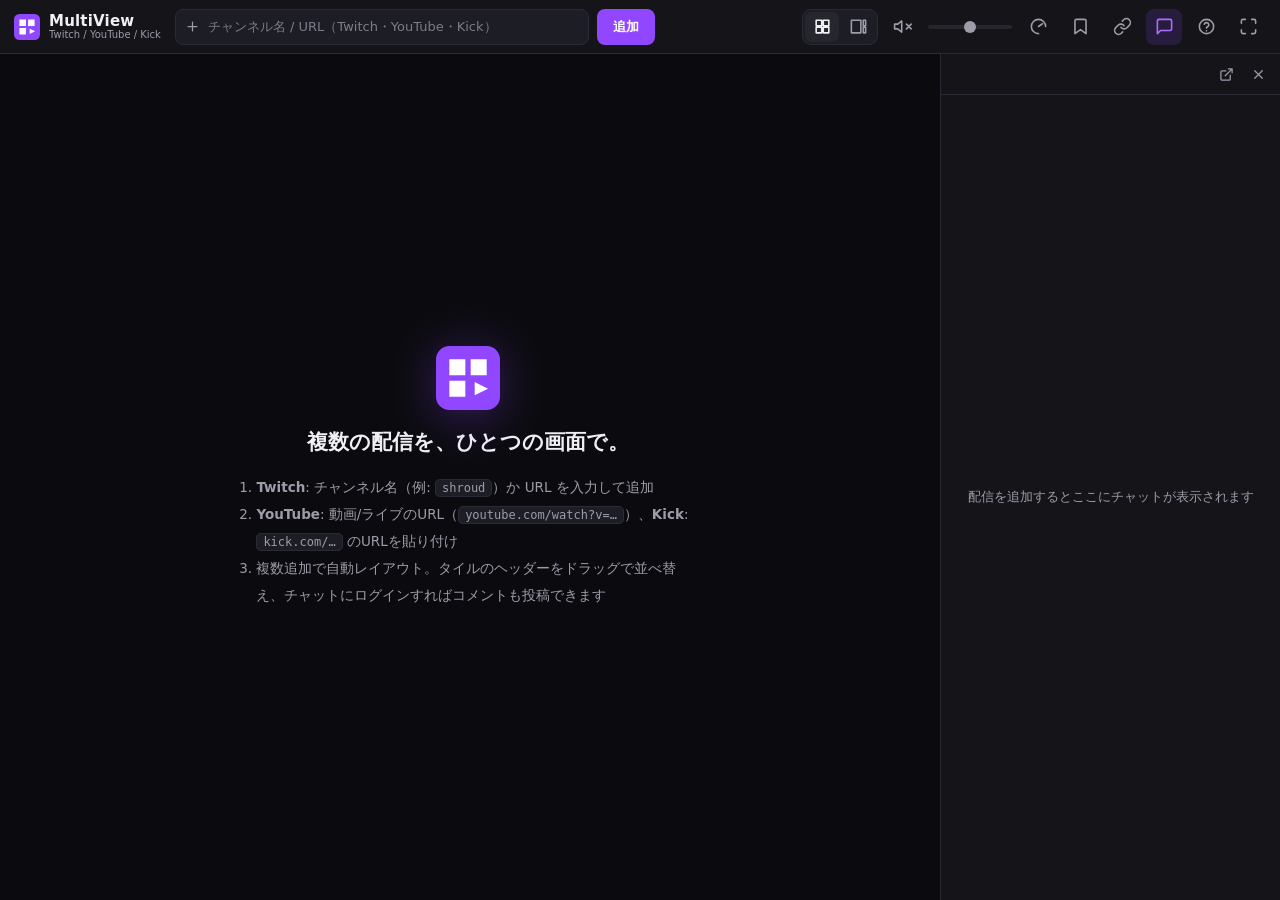
<file: index.html>
<!DOCTYPE html>
<html lang="ja">
<head>
  <meta charset="utf-8">
  <!-- viewport-fit は既定(contain)のまま。cover にするとノッチ下に映像が潜り込み、
       絶対配置のタイル座標とセーフエリアがずれるため。 -->
  <meta name="viewport" content="width=device-width, initial-scale=1">
  <meta name="theme-color" content="#0b0b0f">
  <meta name="description" content="Twitch・YouTube・Kickの配信を同時に視聴できるマルチストリームビューア。チャットにログインしてコメントも可能。">
  <title>MultiView — 複数配信を同時視聴 (Twitch / YouTube / Kick)</title>
  <link rel="icon" href="data:image/svg+xml,%3Csvg xmlns='http://www.w3.org/2000/svg' viewBox='0 0 24 24'%3E%3Crect width='24' height='24' rx='5' fill='%239146ff'/%3E%3Cpath d='M5 5h6v6H5zM13 5h6v6h-6zM5 13h6v6H5z' fill='white'/%3E%3Cpath d='M14.5 13.5l5 2.5-5 2.5z' fill='white'/%3E%3C/svg%3E">

  <!-- ホーム画面に追加して「アプリ」として使うための設定 -->
  <link rel="manifest" href="./manifest.webmanifest">
  <link rel="apple-touch-icon" href="./apple-touch-icon.png">
  <meta name="mobile-web-app-capable" content="yes">
  <meta name="apple-mobile-web-app-capable" content="yes">
  <meta name="apple-mobile-web-app-status-bar-style" content="black-translucent">
  <meta name="apple-mobile-web-app-title" content="MultiView">

  <link rel="stylesheet" href="./styles.css">
  <script src="https://player.twitch.tv/js/embed/v1.js"></script>
</head>
<body class="chat-open">

  <header id="toolbar">
    <div class="tb-left">
      <div class="logo" title="MultiView for Twitch">
        <svg viewBox="0 0 24 24" width="26" height="26" aria-hidden="true">
          <rect width="24" height="24" rx="5" fill="#9146ff"/>
          <path d="M5 5h6v6H5zM13 5h6v6h-6zM5 13h6v6H5z" fill="#fff"/>
          <path d="M14.5 13.5l5 2.5-5 2.5z" fill="#fff"/>
        </svg>
        <div class="logo-text">
          <span class="logo-name">MultiView</span>
          <span class="logo-sub">Twitch / YouTube / Kick</span>
        </div>
      </div>
    </div>

    <form id="add-form" autocomplete="off">
      <div class="add-wrap">
        <svg class="add-icon" viewBox="0 0 24 24" aria-hidden="true"><path d="M12 5v14M5 12h14" fill="none" stroke="currentColor" stroke-width="2" stroke-linecap="round"/></svg>
        <input id="add-input" type="text" placeholder="チャンネル名 / URL（Twitch・YouTube・Kick）"
               spellcheck="false" autocapitalize="off" aria-label="追加するチャンネル名">
        <div id="suggest" class="hidden" role="listbox"></div>
      </div>
      <button id="add-btn" type="submit" class="btn-primary">追加</button>
    </form>

    <div class="tb-right">
      <div class="seg" role="group" aria-label="レイアウト">
        <button id="layout-grid-btn" class="icon-btn seg-btn" title="グリッド表示 (G)" aria-pressed="true">
          <svg viewBox="0 0 24 24"><path d="M4 4h7v7H4zM13 4h7v7h-7zM4 13h7v7H4zM13 13h7v7h-7z" fill="none" stroke="currentColor" stroke-width="2" stroke-linejoin="round"/></svg>
        </button>
        <button id="layout-focus-btn" class="icon-btn seg-btn" title="フォーカス表示 (G)" aria-pressed="false">
          <svg viewBox="0 0 24 24"><path d="M3 4h12v16H3zM18 4h3v7h-3zM18 13h3v7h-3z" fill="none" stroke="currentColor" stroke-width="2" stroke-linejoin="round"/></svg>
        </button>
      </div>

      <button id="mute-btn" class="icon-btn" title="全体ミュート (M)">
        <svg viewBox="0 0 24 24"><path d="M11 5 6 9H2v6h4l5 4zM23 9l-6 6M17 9l6 6" fill="none" stroke="currentColor" stroke-width="2" stroke-linecap="round" stroke-linejoin="round"/></svg>
      </button>

      <input id="vol" type="range" min="0" max="100" step="1" value="50"
             title="音量（音声ONの配信に適用されます）" aria-label="音量">

      <button id="quality-btn" class="icon-btn" title="画質・軽量化 (Q)" aria-haspopup="true">
        <svg viewBox="0 0 24 24"><path d="M12 21a9 9 0 1 1 9-9" fill="none" stroke="currentColor" stroke-width="2" stroke-linecap="round"/><path d="M12 12l5-3.5" fill="none" stroke="currentColor" stroke-width="2" stroke-linecap="round"/></svg>
      </button>

      <button id="presets-btn" class="icon-btn" title="プリセット" aria-haspopup="true">
        <svg viewBox="0 0 24 24"><path d="M19 21l-7-5-7 5V5a2 2 0 0 1 2-2h10a2 2 0 0 1 2 2z" fill="none" stroke="currentColor" stroke-width="2" stroke-linejoin="round"/></svg>
      </button>

      <button id="share-btn" class="icon-btn" title="この構成のURLをコピー">
        <svg viewBox="0 0 24 24"><path d="M10 13a5 5 0 0 0 7.54.54l3-3a5 5 0 0 0-7.07-7.07l-1.72 1.71M14 11a5 5 0 0 0-7.54-.54l-3 3a5 5 0 0 0 7.07 7.07l1.71-1.71" fill="none" stroke="currentColor" stroke-width="2" stroke-linecap="round"/></svg>
      </button>

      <button id="chat-btn" class="icon-btn" title="チャット表示切替 (C)" aria-pressed="true">
        <svg viewBox="0 0 24 24"><path d="M21 15a2 2 0 0 1-2 2H7l-4 4V5a2 2 0 0 1 2-2h14a2 2 0 0 1 2 2z" fill="none" stroke="currentColor" stroke-width="2" stroke-linejoin="round"/></svg>
      </button>

      <button id="help-btn" class="icon-btn" title="ヘルプ / ショートカット (?)">
        <svg viewBox="0 0 24 24"><circle cx="12" cy="12" r="9" fill="none" stroke="currentColor" stroke-width="2"/><path d="M9.2 9a3 3 0 0 1 5.8 1c0 2-3 2.5-3 4M12 17.5h.01" fill="none" stroke="currentColor" stroke-width="2" stroke-linecap="round"/></svg>
      </button>

      <button id="fs-btn" class="icon-btn" title="全画面 (F)">
        <svg viewBox="0 0 24 24"><path d="M8 3H5a2 2 0 0 0-2 2v3M21 8V5a2 2 0 0 0-2-2h-3M3 16v3a2 2 0 0 0 2 2h3M16 21h3a2 2 0 0 0 2-2v-3" fill="none" stroke="currentColor" stroke-width="2" stroke-linecap="round"/></svg>
      </button>
    </div>

    <div id="quality-pop" class="pop hidden">
      <div class="pop-title">画質</div>
      <p class="pop-note">
        画質を下げると端末の発熱と電池消費を大きく減らせます。同時に見る配信が多いほど効果があります。
      </p>
      <div id="quality-list"></div>
      <p class="pop-note pop-note-sub">
        <b>「自動」以外を選ぶと、各配信の再生が一度作り直されます。</b>
        Twitchでは作り直しのたびに広告が入り得るので、発熱が気にならないうちは「自動」のままにしてください（Twitch・YouTubeが対象）。
      </p>

      <div class="pop-sep"></div>
      <div class="pop-title">広告対策</div>
      <p class="pop-note">
        Twitchは<b>再生が止まって再開するたび</b>に広告を入れます。これは配信元の仕組みなのでこちらでは消せません。
        アプリを離れている間も再生を続けられれば広告は入りませんが、ブラウザは省電力のため無音の動画を止めます。
      </p>
      <button id="keepalive-item" class="q-item" type="button" role="switch" aria-checked="false">
        <svg class="q-check" viewBox="0 0 24 24"><path d="M20 6L9 17l-5-5" fill="none" stroke="currentColor" stroke-width="2.5" stroke-linecap="round" stroke-linejoin="round"/></svg>
        <div class="q-text">
          <div class="q-label">バックグラウンドでも止めない（実験的）</div>
          <div class="q-desc">聞こえない音量で再生を維持します。通信と電池を使い、他アプリの音楽が止まることがあります。効かない端末もあります。5分以上離れると自動解除</div>
        </div>
      </button>
      <p class="pop-note pop-note-sub" id="keepalive-na" hidden>
        この端末では利用できません（iOSは音量を変更できず、アプリを離れると再生が必ず停止するため）。
      </p>
      <button id="login-help-btn" class="q-item" type="button">
        <svg class="q-check q-arrow" viewBox="0 0 24 24"><path d="M9 6l6 6-6 6" fill="none" stroke="currentColor" stroke-width="2.5" stroke-linecap="round" stroke-linejoin="round"/></svg>
        <div class="q-text">
          <div class="q-label">Turbo・サブスクで広告を消すには</div>
          <div class="q-desc">埋め込みにログインを認識させる設定（サードパーティCookie）</div>
        </div>
      </button>
    </div>

    <div id="presets-pop" class="pop hidden">
      <div class="pop-title">プリセット</div>
      <div class="preset-save-row">
        <input id="preset-name" type="text" placeholder="現在の構成に名前を付ける" spellcheck="false">
        <button id="preset-save" class="btn-primary btn-sm">保存</button>
      </div>
      <div id="preset-list"></div>
    </div>
  </header>

  <button id="tb-toggle" title="メニューを開閉" aria-label="メニューを開閉">
    <svg viewBox="0 0 24 24"><path d="M6 9l6 6 6-6" fill="none" stroke="currentColor" stroke-width="2" stroke-linecap="round" stroke-linejoin="round"/></svg>
  </button>

  <div id="rotate-hint" class="hidden" role="button" title="タップで全画面（横画面）">
    <svg viewBox="0 0 24 24" fill="none" stroke="currentColor" stroke-width="2" stroke-linecap="round" stroke-linejoin="round">
      <rect x="3" y="12" width="18" height="9" rx="2"/>
      <path d="M16 2l3 3-3 3M19 5h-8a4 4 0 0 0-4 4"/>
    </svg>
    <span>横画面表示がおすすめです</span>
    <button id="rotate-hint-close" aria-label="閉じる">
      <svg viewBox="0 0 24 24"><path d="M18 6L6 18M6 6l12 12" fill="none" stroke="currentColor" stroke-width="2" stroke-linecap="round"/></svg>
    </button>
  </div>

  <main id="content">
    <div id="stage">
      <div id="empty-state">
        <svg class="empty-logo" viewBox="0 0 24 24" width="64" height="64" aria-hidden="true">
          <rect width="24" height="24" rx="5" fill="#9146ff"/>
          <path d="M5 5h6v6H5zM13 5h6v6h-6zM5 13h6v6H5z" fill="#fff"/>
          <path d="M14.5 13.5l5 2.5-5 2.5z" fill="#fff"/>
        </svg>
        <h1>複数の配信を、ひとつの画面で。</h1>
        <ol class="empty-steps">
          <li><b>Twitch</b>: チャンネル名（例: <code>shroud</code>）か URL を入力して追加</li>
          <li><b>YouTube</b>: 動画/ライブのURL（<code>youtube.com/watch?v=…</code>）、<b>Kick</b>: <code>kick.com/…</code> のURLを貼り付け</li>
          <li>複数追加で自動レイアウト。タイルのヘッダーをドラッグで並べ替え、チャットにログインすればコメントも投稿できます</li>
        </ol>
        <div id="recent-block" class="hidden">
          <div class="recent-label">最近見たチャンネル</div>
          <div id="recent-chips"></div>
        </div>
      </div>
    </div>

    <div id="resizer" title="ドラッグでチャット幅を変更"></div>

    <aside id="chat-panel">
      <div id="chat-head">
        <div id="chat-tabs" role="tablist"></div>
        <button id="chat-popout" class="icon-btn icon-btn-sm" title="チャットを別窓で開く">
          <svg viewBox="0 0 24 24"><path d="M18 13v6a2 2 0 0 1-2 2H5a2 2 0 0 1-2-2V8a2 2 0 0 1 2-2h6M15 3h6v6M10 14L21 3" fill="none" stroke="currentColor" stroke-width="2" stroke-linecap="round" stroke-linejoin="round"/></svg>
        </button>
        <button id="chat-close" class="icon-btn icon-btn-sm" title="チャットを閉じる (C)">
          <svg viewBox="0 0 24 24"><path d="M18 6L6 18M6 6l12 12" fill="none" stroke="currentColor" stroke-width="2" stroke-linecap="round"/></svg>
        </button>
      </div>
      <div id="chat-frames">
        <div id="chat-empty">配信を追加するとここにチャットが表示されます</div>
      </div>
    </aside>
  </main>

  <div id="toasts" aria-live="polite"></div>

  <dialog id="help-dlg">
    <div class="dlg-head">
      <h2>ヘルプ</h2>
      <button id="help-close" class="icon-btn icon-btn-sm" title="閉じる">
        <svg viewBox="0 0 24 24"><path d="M18 6L6 18M6 6l12 12" fill="none" stroke="currentColor" stroke-width="2" stroke-linecap="round"/></svg>
      </button>
    </div>

    <h3>対応プラットフォーム</h3>
    <ul>
      <li><b>Twitch</b> — チャンネル名 or URL。LIVE/オフラインの自動判定、チャット表示・コメント投稿に対応</li>
      <li><b>YouTube</b> — 動画・ライブのURL（<code>watch?v=…</code> / <code>youtu.be/…</code> / <code>live/…</code>）。チャンネルURL（<code>/channel/UC…</code>）を追加すると、そのチャンネルの現在のライブを自動再生（この形式ではチャット埋め込み不可）</li>
      <li><b>Kick</b> — <code>kick.com/チャンネル名</code> のURL、または <code>kick:チャンネル名</code>。音声切替はプレーヤー再読込方式のため、プレーヤー内の音量ボタン操作が確実です</li>
    </ul>

    <h3 id="login-help">ログインと広告（サードパーティCookie）</h3>
    <p>
      <b>Twitch Turbo</b> か対象チャンネルの<b>サブスクリプション</b>に入っていれば、このサイトの埋め込みでも広告は出ません。
      チャットへのコメント投稿も同じで、鍵になるのは「<b>埋め込みプレーヤーがあなたのログインを認識できるか</b>」の一点です。
    </p>
    <p class="note">
      埋め込みはブラウザから見ると別サイト（<code>player.twitch.tv</code>）の扱いです。
      <b>サードパーティCookie</b>が許可されていないと、Twitchにログイン済みでも埋め込みの中では匿名の視聴者として扱われ、
      TurboもサブスクもBitsも効きません。「ログインしたのにすぐログアウトされる」のも同じ原因です。
    </p>

    <div id="cookie-env" class="env-box"></div>

    <p>
      <b>効いているかの確認</b> — チャット欄を見てください。自分のユーザー名でコメントを打てる状態ならログインが通っています。
      ログインボタンが出ていれば匿名のままで、Turbo・サブスクも効いていません。
    </p>
    <p>
      設定を変えたあとは、プレーヤーとチャットを読み込み直す必要があります。
    </p>
    <p>
      <button id="reload-all" class="btn-primary btn-sm" type="button">すべて再読み込み</button>
      <span class="note">※ 再読み込みするとTwitchの広告が入り直します。設定を変えた直後の1回だけ実行してください。</span>
    </p>
    <p class="note">
      <b>どうしても通らないとき</b> — 枠のヘッダーの「配信サイトで開く」ボタンを使うと、Twitch本体（スマホならアプリ）で開くので確実にログイン状態になります。
      チャットだけなら右上の「別窓で開く」でも同じです。
    </p>

    <h3>音声・再生の操作</h3>
    <p>
      追加直後は全配信ミュートです。各配信のスピーカーボタン（または数字キー 1〜9）で「その配信だけ音声ON」に切り替わります。
    </p>
    <ul>
      <li><b>音量</b> — ツールバーのスピーカーの隣のスライダーで調整します。鳴るのは常に1配信なので、音量もアプリ全体で1つです（iPhone・iPadでは音量をプログラムから変えられないため表示されません。端末の音量ボタンを使ってください）</li>
      <li><b>再生 / 一時停止</b> — プレーヤー内蔵のボタンを使ってください。Twitchの埋め込みプレーヤーはライブ配信で外部からの停止・再生の指示を受け付けないため、こちら側のボタンは用意していません</li>
    </ul>
    <p class="note">
      <b>配信サイトへ飛ばされることはありません。</b>埋め込みプレーヤーのiframeを制限（sandbox）していて、
      ページの遷移も新しいタブを開くこともできないようにしてあります。映像内の「〜で見る」といったリンクを押しても何も起きません。
    </p>
    <p class="note">
      そのうえで、プレーヤー内蔵UIの誤操作（ミュートが二重になる等）を防ぐため、映像を薄いシールドで覆っています。
      覆うのは<b>再生中のあいだだけ</b>なので、始まっていない・止まっているときは触れます（自動再生が効かない環境でも内蔵の再生ボタンを押せます）。
      再生中に内蔵UIを使いたいときは、バーの<b>鍵ボタン</b>で一時的に解除できます（スマホは30秒で自動的に戻ります）。
    </p>
    <p class="note">
      <b>スマホでは一時停止に注意してください。</b>再開時にTwitchの広告が入ります。音を止めたいだけならスピーカーボタン（ミュート）を使ってください。
    </p>

    <h3>スマホでの視聴（横画面推奨）</h3>
    <ul>
      <li><b>横画面での視聴がおすすめです。</b>縦持ち時に表示されるヒント、または全画面ボタンをタップすると全画面＋横画面に固定されます（対応ブラウザのみ。iPhoneは手動で回転してください）</li>
      <li>横持ちなど低い画面ではツールバーが自動で隠れ、映像とチャットに全画面を使います。上部中央のハンドル（▾）でツールバーを開閉できます</li>
      <li>横持ちのときは<b>各枠の上のバーも普段は隠れます</b>。枠をタップすると数秒だけ出るので、音声切替や並べ替えはそのときに行ってください</li>
      <li>チャットは縦持ちで画面下部、横持ちで右側の1枠として表示されます</li>
    </ul>

    <h3>スマホで「アプリ」として使う</h3>
    <p>
      ブラウザのメニューから<b>「ホーム画面に追加」</b>（Android: 「アプリをインストール」）を選ぶと、
      アドレスバーの無い独立したアプリとして起動できます。前回の構成・音声・チャットのタブはそのまま復元されます。
    </p>
    <ul>
      <li><b>誤タップ防止</b> — 映像そのものが配信サイトへのリンクになっているため、タッチ端末では枠を薄いシールドで覆っています。タップしてもサイトへ飛ばず、枠のバーが出るだけです。プレーヤー内蔵のボタン（画質・全画面など）を使いたいときは、バーの<b>鍵ボタン</b>で一時的に解除できます（30秒で自動的に戻ります）</li>
      <li><b>ミュートの二重操作</b> — 上記のシールドにより、プレーヤー内蔵のミュートとこちらのミュートが食い違うことがなくなります。鍵を外して内蔵ボタンを操作した場合も、こちらの表示が自動で追従します</li>
      <li><b>視聴中は画面が消えません</b>（対応ブラウザのみ）。画面が消えて復帰すると再生が作り直され、広告から始まってしまうためです</li>
      <li>他のアプリに切り替えて戻ったときは、プレーヤーを作り直さずに再開します（自分で一時停止していたものはそのままです）。詳しくは下の「Twitchの広告が毎回流れる・進まないとき」を参照してください</li>
    </ul>
    <p class="note">
      なお、<b>チャットのログインCookieは各サービス側のもの</b>で、このサイトから保存・復元することはできません。
      ログインが持続しない場合は、上の「チャットへのログイン・コメント」の対処をご覧ください。
    </p>

    <h3>Twitchの広告が毎回流れる・進まないとき</h3>
    <p>
      Twitchは<b>再生が止まって再開するたび</b>にプリロール広告を入れます。これは配信元の仕組みで、
      埋め込み側（このサイト）から消したり飛ばしたりすることはできません。
    </p>
    <p class="note">
      アプリを離れると広告が入るのは、<b>ブラウザが省電力のため無音の動画を一時停止する</b>ためです。
      戻ったときに再生し直し＝新しい視聴の開始とみなされ、広告が入ります。これもブラウザ側の仕様で、ページからは止められません。
    </p>
    <p class="note">
      <b>PCでは一時停止→再開しても広告が入らないのに、スマホでは毎回入る</b>のは、端末の違いによるものです。
      PCのプレーヤーは一時停止中もストリームを保持するので、再開は「続き」の扱いになります。
      対してスマホのブラウザは、一時停止した動画のデコーダとバッファを省電力のために手放します。
      そのため再開が「新しい視聴の開始」になり、Twitchはそこで広告を挿入します。
      ログインの有無や埋め込みかどうかは関係ありません（twitch.tvをシークレットウィンドウで開いても広告は入りません）。
    </p>
    <p class="note">
      つまりスマホでは、<b>「止める」操作が広告のスイッチ</b>です。止めなければ広告は入りません。
    </p>
    <ul>
      <li><b>一時停止の代わりにミュートを</b> — こちらのスピーカーボタン（数字キー 1〜9 / <kbd>M</kbd>）は再生を止めないので広告は入りません。タッチ端末では枠をシールドで覆って、プレーヤー内蔵の一時停止を押せないようにしています</li>
      <li><b>画質は「自動」のままに</b> — 画質を指定すると再生が作り直されます（一時停止→再生が発生します）。そのぶん広告が増えます</li>
      <li><b>枠の再読み込み（⟳）も広告の対象</b> — プレーヤーを作り直すので必ず広告から始まります。止まってしまったときだけ使ってください</li>
      <li><b>視聴中は画面が消えません</b>（対応ブラウザ）。画面消灯も「止める」操作にあたるためです</li>
      <li><b>復帰時はまとめて再開しません</b> — 音声ONの枠 → 拡大中の枠 → その他 の順に少しずつずらして再開します（同時だと回線を取り合ってどれも進まなくなるため）</li>
      <li><b>広告を完全に無くしたい場合</b> — Twitch Turbo か、そのチャンネルのサブスクリプション（配信者支援になります）</li>
    </ul>
    <p class="note">
      設定（<kbd>Q</kbd>）の「バックグラウンドでも止めない（実験的）」をONにすると、聞こえない音量で再生を維持して広告を防ごうとします。
      ただし通信量と電池を使い、他アプリの音楽が止まることがあります。効かない端末もあります。
    </p>
    <p class="note">
      広告のカウントダウンが止まったまま進まない場合は、そのタイルの<b>再読み込みボタン（⟳）</b>を押してください。
      画質を「自動」以外に固定しているときは、切り替え処理が広告と競合することがあります。頻発する場合は画質を「自動」に戻してください。
    </p>

    <h3>端末が熱くなる・動作が重いとき</h3>
    <p>
      発熱の主な原因はメモリ不足ではなく<b>映像のデコード処理</b>です。スマホが同時に処理できる動画は2〜4本程度で、それを超えるとCPU処理に切り替わり一気に発熱します。表示サイズより高い解像度で再生するのも無駄な負荷になります。
    </p>
    <ul>
      <li><b>画質を下げる</b>（ツールバーのメーターアイコン、または <kbd>Q</kbd>）。既定の「自動」はタイルの大きさに合わせて解像度を落としますが、「軽量 360p」「最軽量 160p」を選ぶとさらに軽くなります</li>
      <li><b>同時に見る配信を減らす</b> — 効果が最も大きい方法です</li>
      <li>チャットを閉じる（<kbd>C</kbd>）。表示していないチャットは自動で解放されます</li>
    </ul>

    <h3>キーボードショートカット</h3>
    <table class="kbd-table">
      <tr><td><kbd>1</kbd>〜<kbd>9</kbd></td><td>各配信の音声ON/OFF（追加順）</td></tr>
      <tr><td><kbd>M</kbd></td><td>全体ミュート</td></tr>
      <tr><td><kbd>C</kbd></td><td>チャット表示切替</td></tr>
      <tr><td><kbd>G</kbd></td><td>グリッド ⇄ フォーカス切替</td></tr>
      <tr><td><kbd>Q</kbd></td><td>画質・軽量化の設定</td></tr>
      <tr><td><kbd>F</kbd></td><td>全画面</td></tr>
      <tr><td><kbd>?</kbd></td><td>このヘルプ</td></tr>
    </table>

    <h3>その他</h3>
    <ul>
      <li>タイルのヘッダー（チャンネル名のバー）をドラッグすると配置を入れ替えられます。スマホでもタッチで操作できます（横持ちではまず枠をタップしてバーを出してください）</li>
      <li>すべての配信は常に1画面に収まるよう自動レイアウトされます（スクロールなし）</li>
      <li>画面幅が狭いとき（スマホ等）は、チャットも画面内の1つの枠として表示されます</li>
      <li>「URLをコピー」で現在の構成を共有できます（例: <code>#shroud/pokimane</code>）</li>
      <li>構成はプリセットとして保存でき、次回アクセス時は前回の構成を自動復元します</li>
    </ul>
    <p class="note">本サイトは非公式のファンメイドツールです。映像・チャットはTwitch公式の埋め込み機能を利用しています。</p>
  </dialog>

  <script type="module" src="./app.js"></script>
</body>
</html>
</file>
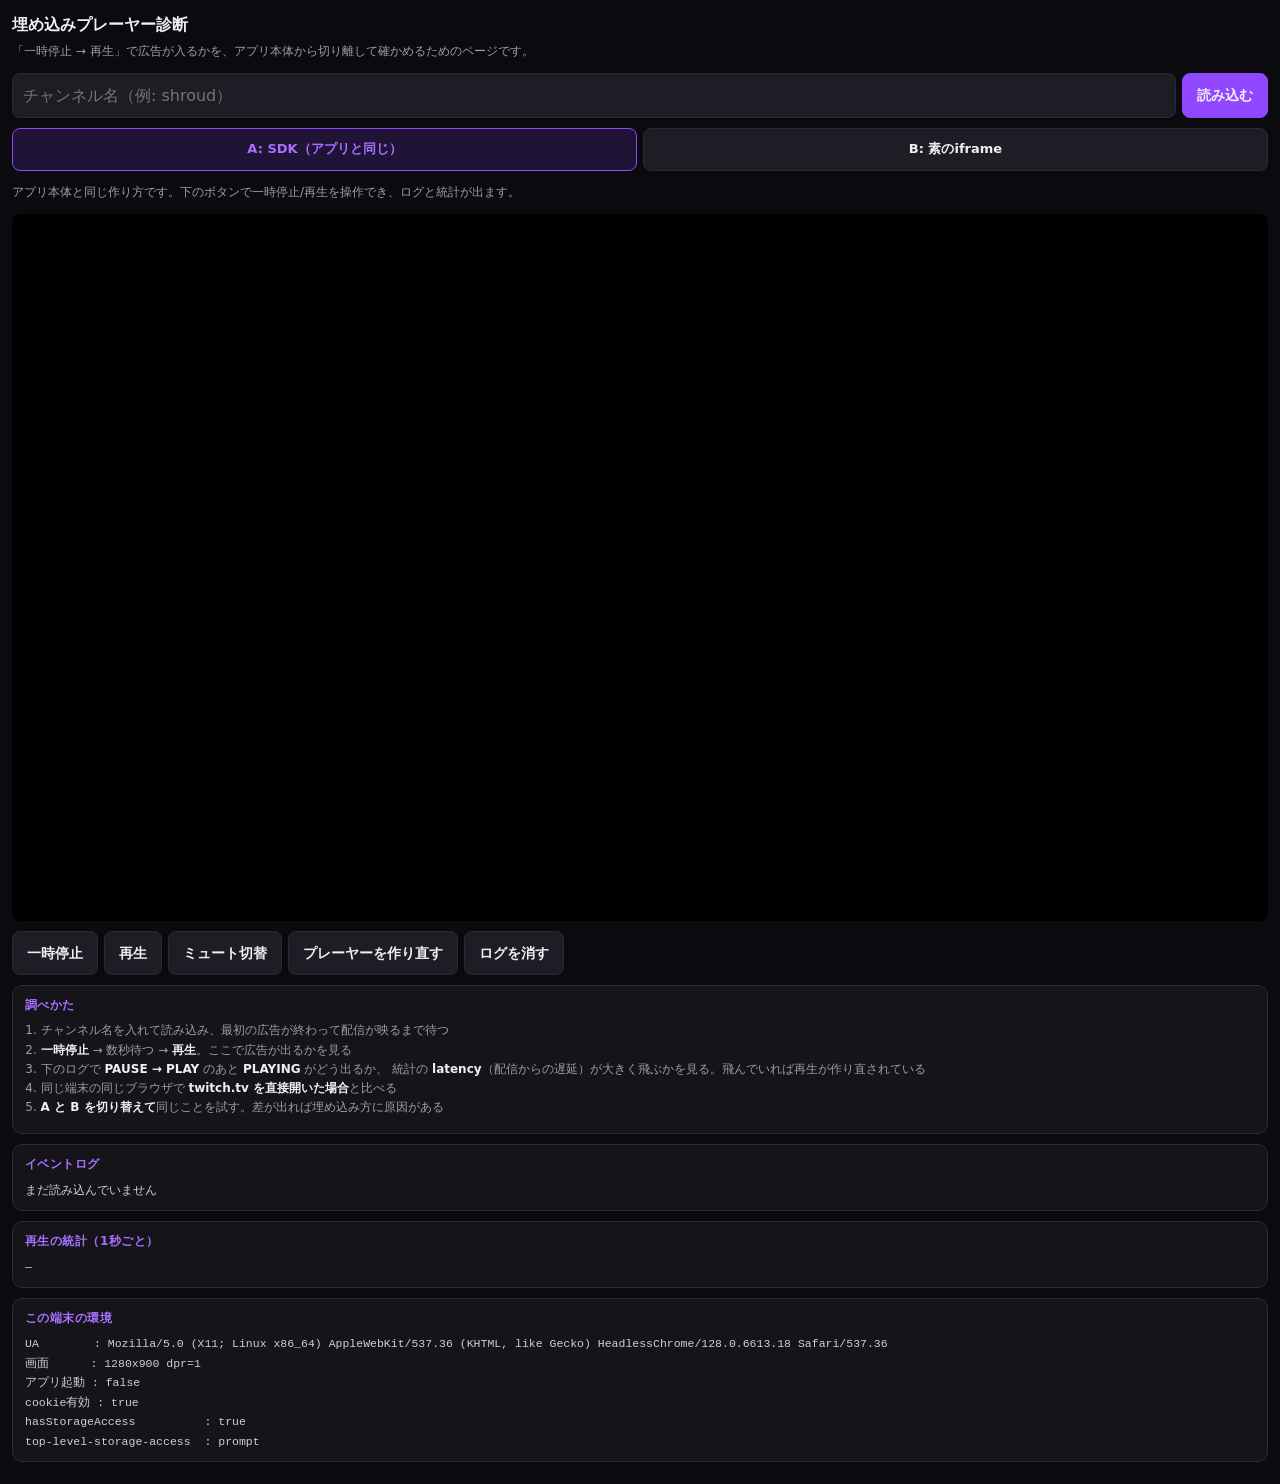
<file: embed-test.html>
<!DOCTYPE html>
<html lang="ja">
<head>
<meta charset="utf-8">
<meta name="viewport" content="width=device-width, initial-scale=1">
<meta name="robots" content="noindex">
<title>埋め込みプレーヤー診断 — MultiView</title>
<script src="https://player.twitch.tv/js/embed/v1.js"></script>
<style>
  :root { color-scheme: dark; }
  * { box-sizing: border-box; }
  body {
    margin: 0; padding: 12px; background: #0b0b0f; color: #efeff4;
    font-family: "Segoe UI", "Hiragino Kaku Gothic ProN", "Noto Sans JP", Meiryo, system-ui, sans-serif;
    font-size: 14px; line-height: 1.6;
  }
  h1 { font-size: 16px; margin: 0 0 4px; }
  .sub { color: #9d9daa; font-size: 12px; margin: 0 0 12px; }
  .row { display: flex; flex-wrap: wrap; gap: 6px; margin: 10px 0; }
  input {
    flex: 1 1 160px; min-width: 0; background: #1d1d26; color: #efeff4;
    border: 1px solid #2b2b36; border-radius: 8px; padding: 9px 10px; font: inherit; font-size: 16px;
  }
  button {
    background: #1d1d26; color: #efeff4; border: 1px solid #2b2b36; border-radius: 8px;
    padding: 10px 14px; font: inherit; font-weight: 600; cursor: pointer;
  }
  button.primary { background: #9146ff; border-color: #9146ff; }
  button:active { filter: brightness(1.3); }
  button.mode { flex: 1 1 140px; font-size: 13px; }
  button.mode.on { border-color: #9146ff; color: #a970ff; background: rgba(145,70,255,.16); }
  #player { width: 100%; aspect-ratio: 16/9; background: #000; border-radius: 8px; overflow: hidden; }
  section { border: 1px solid #2b2b36; border-radius: 10px; padding: 10px 12px; margin: 10px 0; background: #141419; }
  h2 { font-size: 12px; margin: 0 0 6px; color: #a970ff; letter-spacing: .04em; }
  pre {
    margin: 0; font-size: 11.5px; line-height: 1.7; white-space: pre-wrap; word-break: break-all;
    font-family: ui-monospace, SFMono-Regular, Menlo, Consolas, monospace; color: #cfcfda;
  }
  #log { max-height: 34vh; overflow-y: auto; }
  #log b { color: #ffd479; }
  .hint { color: #9d9daa; font-size: 12px; }
  .hint b { color: #efeff4; }
  ol { margin: 6px 0; padding-left: 1.3em; }
</style>
</head>
<body>

<h1>埋め込みプレーヤー診断</h1>
<p class="sub">「一時停止 → 再生」で広告が入るかを、アプリ本体から切り離して確かめるためのページです。</p>

<div class="row">
  <input id="ch" type="text" placeholder="チャンネル名（例: shroud）" spellcheck="false" autocapitalize="off">
  <button class="primary" id="load">読み込む</button>
</div>

<div class="row">
  <button id="mode-sdk" class="mode on">A: SDK（アプリと同じ）</button>
  <button id="mode-raw" class="mode">B: 素のiframe</button>
</div>
<p class="hint" id="mode-note"></p>

<div id="player"></div>

<div class="row">
  <button id="pause">一時停止</button>
  <button id="play">再生</button>
  <button id="mute">ミュート切替</button>
  <button id="reload">プレーヤーを作り直す</button>
  <button id="clear">ログを消す</button>
</div>

<section>
  <h2>調べかた</h2>
  <ol class="hint">
    <li>チャンネル名を入れて読み込み、最初の広告が終わって配信が映るまで待つ</li>
    <li><b>一時停止</b> → 数秒待つ → <b>再生</b>。ここで広告が出るかを見る</li>
    <li>下のログで <b>PAUSE → PLAY</b> のあと <b>PLAYING</b> がどう出るか、
      統計の <b>latency</b>（配信からの遅延）が大きく飛ぶかを見る。飛んでいれば再生が作り直されている</li>
    <li>同じ端末の同じブラウザで <b>twitch.tv を直接開いた場合</b>と比べる</li>
    <li><b>A と B を切り替えて</b>同じことを試す。差が出れば埋め込み方に原因がある</li>
  </ol>
</section>

<section>
  <h2>イベントログ</h2>
  <pre id="log">まだ読み込んでいません</pre>
</section>

<section>
  <h2>再生の統計（1秒ごと）</h2>
  <pre id="stats">—</pre>
</section>

<section>
  <h2>この端末の環境</h2>
  <pre id="env">—</pre>
</section>

<script>
const $ = (s) => document.querySelector(s);
const logEl = $('#log');
let player = null;
let lines = [];
let t0 = 0;

function log(msg) {
  const t = t0 ? ((performance.now() - t0) / 1000).toFixed(1) : '0.0';
  lines.push(`<b>${t.padStart(6)}s</b>  ${msg}`);
  if (lines.length > 200) lines.shift();
  logEl.innerHTML = lines.join('\n');
  logEl.scrollTop = logEl.scrollHeight;
}

// A = 公式SDK（アプリ本体と同じ経路。iframeにsandboxが付く）
// B = 自前のiframe（sandboxなし・allowを広めに指定）
// 唯一こちらで変えられる構造的な違いなので、広告の出方が変わるか比べる。
let mode = 'sdk';

function setMode(m) {
  mode = m;
  $('#mode-sdk').classList.toggle('on', m === 'sdk');
  $('#mode-raw').classList.toggle('on', m === 'raw');
  $('#mode-note').textContent = m === 'sdk'
    ? 'アプリ本体と同じ作り方です。下のボタンで一時停止/再生を操作でき、ログと統計が出ます。'
    : 'sandboxを付けずに埋め込みます。操作用のAPIが無いので、一時停止/再生はプレーヤー内の再生ボタンで行ってください（ログと統計は出ません）。';
  const ch = $('#ch').value.trim().toLowerCase();
  if (ch) load(ch);
}

function load(channel) {
  if (!/^[A-Za-z0-9_]{2,25}$/.test(channel)) { log('チャンネル名が不正です'); return; }
  location.hash = channel;
  $('#player').innerHTML = '';
  player = null;
  lines = [];
  t0 = performance.now();

  if (mode === 'raw') {
    log('素のiframeで生成: ' + channel);
    const f = document.createElement('iframe');
    f.src = 'https://player.twitch.tv/?channel=' + encodeURIComponent(channel)
      + '&parent=' + encodeURIComponent(location.hostname) + '&autoplay=true&muted=true';
    f.setAttribute('allow', 'autoplay; fullscreen; encrypted-media; picture-in-picture');
    f.setAttribute('allowfullscreen', '');
    f.style.cssText = 'width:100%;height:100%;border:0';
    $('#player').appendChild(f);
    $('#stats').textContent = '（素のiframeでは統計を取得できません）';
    return;
  }

  log('SDKで生成: ' + channel);
  player = new Twitch.Player('player', {
    channel, parent: [location.hostname],
    width: '100%', height: '100%', autoplay: true, muted: true,
  });
  const P = Twitch.Player;
  // 再生セッションの開始・終了が分かるイベントを全部拾う
  for (const name of ['READY', 'PLAY', 'PLAYING', 'PAUSE', 'ENDED', 'ONLINE', 'OFFLINE']) {
    if (P[name]) player.addEventListener(P[name], () => log(name));
  }
  setTimeout(() => {
    const f = $('#player iframe');
    if (f) log('iframe sandbox=' + (f.getAttribute('sandbox') || 'なし') + ' / allow=' + (f.getAttribute('allow') || 'なし'));
  }, 1000);
}

setInterval(() => {
  if (!player) return;
  let s;
  try { s = player.getPlaybackStats(); } catch { return; }
  if (!s) return;
  let quality = '?';
  try { quality = player.getQuality(); } catch { /* ignore */ }
  let paused = '?';
  try { paused = String(player.isPaused()); } catch { /* ignore */ }
  $('#stats').textContent =
    `paused    : ${paused}\n` +
    `quality   : ${quality}\n` +
    `resolution: ${s.videoResolution}\n` +
    `latency   : ${s.hlsLatencyBroadcaster}s   ← 大きく飛んだら作り直し\n` +
    `buffer    : ${(s.bufferSize || 0).toFixed(2)}s\n` +
    `bitrate   : ${s.playbackRate} kbps\n` +
    `fps       : ${s.fps}   skipped: ${s.skippedFrames}`;
}, 1000);

$('#load').addEventListener('click', () => load($('#ch').value.trim().toLowerCase()));
$('#mode-sdk').addEventListener('click', () => setMode('sdk'));
$('#mode-raw').addEventListener('click', () => setMode('raw'));
$('#pause').addEventListener('click', () => { log('— 操作: pause()'); try { player.pause(); } catch (e) { log('err ' + e.message); } });
$('#play').addEventListener('click', () => { log('— 操作: play()'); try { player.play(); } catch (e) { log('err ' + e.message); } });
$('#mute').addEventListener('click', () => {
  try { const m = !player.getMuted(); player.setMuted(m); log('— 操作: setMuted(' + m + ')'); }
  catch (e) { log('err ' + e.message); }
});
$('#reload').addEventListener('click', () => load($('#ch').value.trim().toLowerCase()));
$('#clear').addEventListener('click', () => { lines = []; logEl.textContent = '(クリア)'; });

(async () => {
  const standalone = (matchMedia('(display-mode: standalone), (display-mode: fullscreen), (display-mode: minimal-ui)').matches)
    || window.navigator.standalone === true;
  let sa = 'n/a';
  try { sa = String(await document.hasStorageAccess()); } catch (e) { sa = 'err ' + e.name; }
  let tlsa = 'n/a';
  try {
    tlsa = (await navigator.permissions.query({ name: 'top-level-storage-access', requestedOrigin: 'https://www.twitch.tv' })).state;
  } catch (e) { tlsa = 'n/a (' + e.name + ')'; }
  $('#env').textContent =
    `UA        : ${navigator.userAgent}\n` +
    `画面      : ${innerWidth}x${innerHeight} dpr=${devicePixelRatio}\n` +
    `アプリ起動 : ${standalone}\n` +
    `cookie有効 : ${navigator.cookieEnabled}\n` +
    `hasStorageAccess          : ${sa}\n` +
    `top-level-storage-access  : ${tlsa}`;
})();

setMode('sdk');
const fromHash = decodeURIComponent(location.hash.replace(/^#/, ''));
if (fromHash) { $('#ch').value = fromHash; load(fromHash); }
</script>
</body>
</html>
</file>
<file: styles.css>
/* ============ tokens & base ============ */
:root {
  --bg: #0b0b0f;
  --elev1: #141419;
  --elev2: #1d1d26;
  --elev3: #26262f;
  --border: #2b2b36;
  --text: #efeff4;
  --text-dim: #9d9daa;
  --accent: #9146ff;
  --accent-hover: #a970ff;
  --accent-soft: rgba(145, 70, 255, 0.16);
  --danger: #ff5c5c;
  --live: #eb0400;
  --radius: 10px;
  --toolbar-h: 54px;
  --shadow: 0 8px 28px rgba(0, 0, 0, 0.45);

  /* ブラウザ製UI（スクロールバー等）もダークで描画させる */
  color-scheme: dark;
  scrollbar-color: var(--elev3) transparent;
}

* { box-sizing: border-box; }

html, body {
  height: 100%;
  margin: 0;
}

body {
  background: var(--bg);
  color: var(--text);
  font-family: "Segoe UI", "Hiragino Kaku Gothic ProN", "Noto Sans JP", Meiryo, system-ui, sans-serif;
  font-size: 14px;
  display: flex;
  flex-direction: column;
  overflow: hidden;
}

button {
  font-family: inherit;
  color: inherit;
  background: none;
  border: none;
  cursor: pointer;
  padding: 0;
}

input {
  font-family: inherit;
  color: var(--text);
  background: var(--elev2);
  border: 1px solid var(--border);
  border-radius: 8px;
  padding: 8px 10px;
  font-size: 13px;
  outline: none;
}

input:focus { border-color: var(--accent); }
input::placeholder { color: var(--text-dim); opacity: 0.75; }

.hidden { display: none !important; }

/* ※ scrollbar-width を指定した要素では Chrome 121+ が ::-webkit-scrollbar を
   無視するため、色は上の scrollbar-color 側で必ず指定しておくこと */
::-webkit-scrollbar { width: 8px; height: 8px; }
::-webkit-scrollbar-thumb { background: var(--elev3); border-radius: 4px; }
::-webkit-scrollbar-thumb:hover { background: #34343f; }
::-webkit-scrollbar-track { background: transparent; }

/* ============ toolbar ============ */
#toolbar {
  position: relative;
  z-index: 50;
  height: var(--toolbar-h);
  flex: 0 0 auto;
  display: flex;
  align-items: center;
  gap: 14px;
  padding: 0 14px;
  background: var(--elev1);
  border-bottom: 1px solid var(--border);
}

.tb-left { flex: 0 0 auto; }

.logo {
  display: flex;
  align-items: center;
  gap: 9px;
  user-select: none;
}

.logo-text { display: flex; flex-direction: column; line-height: 1.1; }
.logo-name { font-weight: 700; font-size: 15px; letter-spacing: 0.2px; }
.logo-sub { font-size: 10px; color: var(--text-dim); }

#add-form {
  flex: 1 1 auto;
  display: flex;
  align-items: center;
  gap: 8px;
  max-width: 480px;
  min-width: 0;
}

.add-wrap {
  position: relative;
  flex: 1 1 auto;
  min-width: 0;
  display: flex;
  align-items: center;
}

.add-icon {
  position: absolute;
  left: 10px;
  width: 15px;
  height: 15px;
  color: var(--text-dim);
  pointer-events: none;
}

#add-input {
  width: 100%;
  padding-left: 32px;
  height: 36px;
}

.btn-primary {
  background: var(--accent);
  color: #fff;
  font-weight: 600;
  font-size: 13px;
  padding: 0 16px;
  height: 36px;
  border-radius: 8px;
  flex: 0 0 auto;
  transition: background 0.15s;
}

.btn-primary:hover { background: var(--accent-hover); }
.btn-sm { height: 32px; padding: 0 12px; }

/* suggest dropdown */
#suggest {
  position: absolute;
  top: calc(100% + 6px);
  left: 0;
  right: 0;
  background: var(--elev2);
  border: 1px solid var(--border);
  border-radius: var(--radius);
  box-shadow: var(--shadow);
  padding: 6px;
  z-index: 100;
  max-height: 300px;
  overflow-y: auto;
}

.sug-label {
  font-size: 11px;
  color: var(--text-dim);
  padding: 4px 8px 6px;
}

.sug-item {
  display: flex;
  align-items: center;
  gap: 8px;
  width: 100%;
  text-align: left;
  padding: 7px 9px;
  border-radius: 7px;
  font-size: 13px;
}

.sug-item:hover, .sug-item.active { background: var(--elev3); }
.sug-item svg { width: 14px; height: 14px; color: var(--text-dim); flex: 0 0 auto; }

.tb-right {
  flex: 0 0 auto;
  display: flex;
  align-items: center;
  gap: 6px;
  margin-left: auto;
}

.icon-btn {
  width: 36px;
  height: 36px;
  display: inline-flex;
  align-items: center;
  justify-content: center;
  border-radius: 8px;
  color: var(--text-dim);
  transition: background 0.15s, color 0.15s;
}

.icon-btn svg { width: 19px; height: 19px; }
.icon-btn:hover { background: var(--elev3); color: var(--text); }
.icon-btn[aria-pressed="true"] { color: var(--accent-hover); background: var(--accent-soft); }
.icon-btn-sm { width: 28px; height: 28px; border-radius: 6px; }
.icon-btn-sm svg { width: 15px; height: 15px; }

.seg {
  display: flex;
  background: var(--elev2);
  border: 1px solid var(--border);
  border-radius: 9px;
  padding: 2px;
  gap: 2px;
}

.seg-btn { width: 34px; height: 30px; border-radius: 7px; }
.seg-btn[aria-pressed="true"] { background: var(--elev3); color: var(--text); }

#mute-btn.audible { color: var(--accent-hover); }

/* 音量。鳴るのは常に1配信なので、ツールバーに1つだけ置く */
#vol {
  flex: 0 0 auto;
  width: 84px;
  height: 20px;
  padding: 0;
  margin: 0 2px;
  background: none;
  border: none;
  appearance: none;
  -webkit-appearance: none;
  cursor: pointer;
}

#vol::-webkit-slider-runnable-track {
  height: 4px;
  border-radius: 2px;
  background: var(--elev3);
}

#vol::-moz-range-track { height: 4px; border-radius: 2px; background: var(--elev3); }

#vol::-webkit-slider-thumb {
  appearance: none;
  -webkit-appearance: none;
  width: 12px;
  height: 12px;
  margin-top: -4px;
  border-radius: 50%;
  background: var(--text-dim);
  transition: background 0.15s;
}

#vol::-moz-range-thumb {
  width: 12px;
  height: 12px;
  border: none;
  border-radius: 50%;
  background: var(--text-dim);
}

#vol:hover::-webkit-slider-thumb, #vol:focus-visible::-webkit-slider-thumb { background: var(--accent-hover); }
#vol:hover::-moz-range-thumb { background: var(--accent-hover); }

/* iOSは音量をプログラムから変えられないので、動かないスライダーは出さない */
body.no-volume-api #vol { display: none; }

/* presets popover */
.pop {
  position: absolute;
  top: calc(var(--toolbar-h) - 6px);
  right: 14px;
  width: 300px;
  background: var(--elev2);
  border: 1px solid var(--border);
  border-radius: var(--radius);
  box-shadow: var(--shadow);
  padding: 12px;
  z-index: 120;
  /* 横持ちスマホでは画面が低いので、はみ出したぶんはパネル内でスクロールさせる */
  max-height: calc(100dvh - var(--toolbar-h) - 12px);
  overflow-y: auto;
  overscroll-behavior: contain;
}

.pop-title { font-weight: 700; font-size: 13px; margin-bottom: 10px; }

.pop-note {
  margin: 0 0 10px;
  font-size: 11.5px;
  line-height: 1.65;
  color: var(--text-dim);
}

.pop-note-sub { margin: 10px 0 0; }
.pop-sep { height: 1px; background: var(--border); margin: 12px -12px; }
.q-item:disabled { opacity: 0.45; cursor: default; }
.q-item:disabled:hover { background: none; }

.q-item {
  display: flex;
  align-items: center;
  gap: 9px;
  width: 100%;
  text-align: left;
  padding: 8px 9px;
  border-radius: 8px;
}

.q-item:hover { background: var(--elev3); }
.q-item.active { background: var(--accent-soft); }
.q-item.active .q-label { color: var(--accent-hover); }

.q-check { flex: 0 0 14px; width: 14px; height: 14px; color: var(--accent-hover); }
.q-item:not(.active) .q-check { visibility: hidden; }
.q-text { min-width: 0; }
.q-label { font-size: 13px; font-weight: 600; }
.q-desc { font-size: 11px; color: var(--text-dim); margin-top: 1px; }

.preset-save-row { display: flex; gap: 6px; margin-bottom: 10px; }
.preset-save-row input { flex: 1; min-width: 0; }

#preset-list { display: flex; flex-direction: column; gap: 4px; max-height: 300px; overflow-y: auto; }

.preset-item {
  display: flex;
  align-items: center;
  gap: 8px;
  padding: 8px 9px;
  border-radius: 8px;
  cursor: pointer;
  border: 1px solid transparent;
}

.preset-item:hover { background: var(--elev3); }
.preset-info { flex: 1; min-width: 0; }
.preset-name { font-size: 13px; font-weight: 600; overflow: hidden; text-overflow: ellipsis; white-space: nowrap; }
.preset-chs { font-size: 11px; color: var(--text-dim); overflow: hidden; text-overflow: ellipsis; white-space: nowrap; }
.preset-del { color: var(--text-dim); }
.preset-del:hover { color: var(--danger); }
.preset-empty { color: var(--text-dim); font-size: 12px; text-align: center; padding: 10px 0; }

/* ============ compact mode（横持ちスマホ等の低い画面） ============ */
/* ツールバーを自動格納し、上部中央のハンドルで開閉する */
body.compact #toolbar { display: none; }

body.compact.tb-open #toolbar {
  display: flex;
  position: absolute;
  top: 0;
  left: 0;
  right: 0;
  z-index: 220;
  box-shadow: 0 10px 28px rgba(0, 0, 0, 0.55);
}

#tb-toggle {
  display: none;
  position: fixed;
  top: 0;
  left: 50%;
  transform: translateX(-50%);
  z-index: 230;
  width: 48px;
  height: 20px;
  align-items: center;
  justify-content: center;
  border-radius: 0 0 10px 10px;
  background: rgba(20, 20, 25, 0.85);
  border: 1px solid var(--border);
  border-top: none;
  color: var(--text-dim);
  touch-action: manipulation;
  -webkit-tap-highlight-color: transparent;
}

/* 画面最上部の細い的はタッチだと押しづらいので、当たり判定だけ外へ広げる */
#tb-toggle::after {
  content: '';
  position: absolute;
  inset: -4px -16px -12px;
}

body.compact #tb-toggle { display: flex; }
body.compact.tb-open #tb-toggle { top: var(--toolbar-h); }
#tb-toggle svg { width: 14px; height: 14px; transition: transform 0.2s; }
body.tb-open #tb-toggle svg { transform: rotate(180deg); }
#tb-toggle:hover { color: var(--text); background: var(--elev2); }

/* タッチ端末では見た目のサイズも上げる（指の当たり判定に対して小さすぎるため） */
@media (pointer: coarse) {
  #tb-toggle { width: 92px; height: 28px; background: rgba(20, 20, 25, 0.92); }
  #tb-toggle svg { width: 17px; height: 17px; }
}

/* ============ 横画面推奨ヒント（縦持ちスマホ） ============ */
#rotate-hint {
  position: fixed;
  top: calc(var(--toolbar-h) + 10px);
  left: 50%;
  transform: translateX(-50%);
  z-index: 240;
  display: flex;
  align-items: center;
  gap: 8px;
  background: var(--elev2);
  border: 1px solid var(--accent);
  border-radius: 999px;
  padding: 8px 8px 8px 14px;
  font-size: 12.5px;
  font-weight: 600;
  box-shadow: var(--shadow);
  cursor: pointer;
  white-space: nowrap;
}

#rotate-hint > svg { width: 17px; height: 17px; color: var(--accent-hover); flex: 0 0 auto; }

#rotate-hint button {
  width: 24px;
  height: 24px;
  display: flex;
  align-items: center;
  justify-content: center;
  border-radius: 50%;
  color: var(--text-dim);
}

#rotate-hint button:hover { background: var(--elev3); color: var(--text); }
#rotate-hint button svg { width: 13px; height: 13px; }

/* ============ main layout ============ */
#content {
  position: relative;
  flex: 1 1 auto;
  display: flex;
  min-height: 0;
}

#stage {
  position: relative;
  flex: 1 1 auto;
  min-width: 0;
  overflow: hidden;
  background: var(--bg);
}

#resizer {
  flex: 0 0 5px;
  cursor: col-resize;
  background: transparent;
  transition: background 0.15s;
  display: none;
}

#resizer:hover, body.resizing #resizer { background: var(--accent); }

#chat-panel {
  flex: 0 0 auto;
  width: 340px;
  min-width: 0;
  background: var(--elev1);
  border-left: 1px solid var(--border);
  display: none;
  flex-direction: column;
}

body.chat-open #chat-panel { display: flex; }
body.chat-open #resizer { display: block; }

/* 狭い画面: チャットをレイアウト内の1枠として表示 */
body.chat-tiled #chat-panel {
  position: absolute;
  z-index: 10;
  border: 1px solid var(--border);
  border-radius: var(--radius);
  overflow: hidden;
}

body.chat-tiled #resizer { display: none !important; }

body.resizing iframe { pointer-events: none; }
body.resizing { user-select: none; }

/* ============ chat panel ============ */
#chat-head {
  flex: 0 0 auto;
  display: flex;
  align-items: center;
  gap: 4px;
  padding: 6px 8px;
  border-bottom: 1px solid var(--border);
}

#chat-tabs {
  flex: 1 1 auto;
  display: flex;
  gap: 4px;
  overflow-x: auto;
  min-width: 0;
  scrollbar-width: thin;
  scrollbar-color: var(--elev3) transparent;
}

.chat-tab {
  flex: 0 0 auto;
  display: flex;
  align-items: center;
  gap: 6px;
  padding: 6px 11px;
  border-radius: 7px;
  font-size: 12.5px;
  font-weight: 600;
  color: var(--text-dim);
  max-width: 140px;
  transition: background 0.15s, color 0.15s;
}

.chat-tab span { overflow: hidden; text-overflow: ellipsis; white-space: nowrap; }
.chat-tab svg { width: 12px; height: 12px; flex: 0 0 auto; }
.chat-tab:hover { background: var(--elev3); color: var(--text); }
.chat-tab.active { background: var(--accent-soft); color: var(--accent-hover); }

#chat-frames { flex: 1 1 auto; position: relative; min-height: 0; overflow: hidden; }

#chat-frames .chat-frame {
  position: absolute;
  inset: 0;
  width: 100%;
  height: 100%;
  border: none;
  display: none;
  background: var(--elev1);
}

#chat-frames .chat-frame.active { display: block; }

#chat-frames .chat-na.active {
  display: flex;
  align-items: center;
  justify-content: center;
  text-align: center;
  padding: 24px;
  color: var(--text-dim);
  font-size: 12.5px;
  line-height: 1.8;
}

#chat-empty {
  position: absolute;
  inset: 0;
  display: flex;
  align-items: center;
  justify-content: center;
  color: var(--text-dim);
  font-size: 12.5px;
  padding: 20px;
  text-align: center;
}

/* ============ tiles ============ */
.tile {
  position: absolute;
  display: flex;
  flex-direction: column;
  background: #000;
  border-radius: var(--radius);
  overflow: hidden;
  border: 1px solid var(--border);
  container-type: inline-size;
}

/* 狭いタイルでは補助ボタンを自動的に隠す。優先度は
   音声 > 再読み込み > 直接操作 > 閉じる > 拡大 > バッジ。
   再読み込み(⟳)は広告が止まったときの唯一の復帰手段なので最後まで残す
   （拡大はヘッダーのダブルタップでも代用できるため先に落とす）。 */
@container (max-width: 340px) {
  .tile-head .b-chat, .tile-head .b-pop { display: none; }
}

@container (max-width: 290px) {
  .tile-head .b-focus { display: none; }
}

@container (max-width: 240px) {
  .tile-head .badge, .tile-head .grip { display: none; }
}

@container (max-width: 170px) {
  .tile-head .b-reload { display: none; }
}

#content.anim .tile {
  transition: left 0.28s cubic-bezier(0.25, 1, 0.4, 1), top 0.28s cubic-bezier(0.25, 1, 0.4, 1),
    width 0.28s cubic-bezier(0.25, 1, 0.4, 1), height 0.28s cubic-bezier(0.25, 1, 0.4, 1),
    transform 0.28s cubic-bezier(0.25, 1, 0.4, 1);
}

.tile.audible { border-color: var(--accent); box-shadow: 0 0 0 1px var(--accent); }

.tile-head {
  flex: 0 0 30px;
  display: flex;
  align-items: center;
  gap: 6px;
  padding: 0 6px 0 4px;
  background: var(--elev1);
  min-width: 0;
  cursor: grab;
  touch-action: none;
  user-select: none;
  -webkit-user-select: none;
}

.tile-head:active { cursor: grabbing; }

.grip { display: inline-flex; color: var(--text-dim); opacity: 0.55; }
.grip svg { width: 14px; height: 14px; }

.plat { display: inline-flex; flex: 0 0 auto; }
.plat svg { width: 13px; height: 13px; }

.tile-name {
  font-size: 12.5px;
  font-weight: 700;
  overflow: hidden;
  text-overflow: ellipsis;
  white-space: nowrap;
  flex: 0 1 auto;
  min-width: 20px;
}

.badge {
  flex: 0 0 auto;
  font-size: 9.5px;
  font-weight: 800;
  letter-spacing: 0.5px;
  padding: 2px 6px;
  border-radius: 4px;
  background: var(--elev3);
  color: var(--text-dim);
}

.badge.live { background: var(--live); color: #fff; }
.badge.loading { animation: pulse 1.4s ease-in-out infinite; }

@keyframes pulse { 50% { opacity: 0.45; } }

.tile-head .spacer { flex: 1 1 0; min-width: 0; }

.t-btn {
  flex: 0 0 auto;
  width: 24px;
  height: 24px;
  display: inline-flex;
  align-items: center;
  justify-content: center;
  border-radius: 5px;
  color: var(--text-dim);
  opacity: 0;
  transition: background 0.12s, color 0.12s, opacity 0.15s;
}

.tile:hover .t-btn, .t-btn:focus-visible { opacity: 1; }
.t-btn svg { width: 14.5px; height: 14.5px; }
.t-btn:hover { background: var(--elev3); color: var(--text); }
.t-btn.b-close:hover { color: var(--danger); }
.t-btn.on { color: var(--accent-hover); opacity: 1; }

.tile-body { flex: 1 1 auto; position: relative; min-height: 0; }

/* 低い画面（横持ちスマホ等）ではヘッダーを映像の上に重ねる。
   ヘッダーが高さを消費しなくなるぶんタイルを16:9のまま大きくできる
   （この状況では高さが制約になっているため効果が大きい） */
body.compact .tile-head {
  position: absolute;
  top: 0;
  left: 0;
  right: 0;
  z-index: 6;
  flex: none;
  height: 26px;
  padding: 0 3px;
  background: linear-gradient(180deg,
    rgba(8, 8, 12, 0.8) 0%, rgba(8, 8, 12, 0.45) 62%, rgba(8, 8, 12, 0) 100%);
}

body.compact .tile-name,
body.compact .badge { text-shadow: 0 1px 3px rgba(0, 0, 0, 0.9); }
body.compact .t-btn { width: 26px; height: 26px; }
body.compact .t-btn svg { width: 13.5px; height: 13.5px; }
body.compact .grip { display: none; }

/* 低い画面のタッチ端末では、複数の枠に集中できるようヘッダーを普段は隠し、
   枠をタップしたとき（.head-show）だけ出す */
body.compact.touch .tile-head {
  opacity: 0;
  pointer-events: none;
  transition: opacity 0.18s ease;
}

body.compact.touch .tile.head-show .tile-head,
body.compact.touch .tile.touch-through .tile-head {
  opacity: 1;
  pointer-events: auto;
}

.player-host, .player-host iframe { position: absolute; inset: 0; width: 100%; height: 100%; }

/* 映像そのものがリンクになっていて、軽く触れる/クリックするだけで配信サイトへ
   遷移してしまう。透明なシールドで覆って操作を受け止め、こちらのUIだけに
   届くようにする（プレーヤー内蔵のミュートボタンとの二重操作も同時に防げる）。

   ただし覆うのは「再生中」のあいだだけ (.playing)。まだ始まっていない・止まって
   いるときまで覆うと、自動再生が効かない環境でプレーヤー内蔵の再生ボタンを
   押せず、配信を始める手段が無くなるため。
   タッチ端末では「直接操作」ボタン (.b-touch) で一時的に外すこともできる。 */
.tap-shield {
  position: absolute;
  inset: 0;
  z-index: 4;
  display: none;
  -webkit-tap-highlight-color: transparent;
}

.tile.playing:not(.touch-through) .tap-shield { display: block; }

/* 「直接操作」ボタンはPC・スマホとも出す。sandboxで配信サイトへ飛ばされなく
   なったので、シールドを外してもプレーヤー内蔵UIを安全に触れる。 */

/* 直接操作を許可中の枠は「触ると配信サイトへ飛ぶ状態」なので分かるようにする。
   内側(inset)だと映像のiframeに隠れてしまうため外側に出す。 */
.tile.touch-through {
  border-color: var(--accent-hover);
  box-shadow: 0 0 0 2px var(--accent-hover);
}

.cover {
  position: absolute;
  inset: 0;
  background: rgba(8, 8, 12, 0.88);
  display: flex;
  flex-direction: column;
  align-items: center;
  justify-content: center;
  gap: 12px;
  z-index: 5;
}

.cover-msg { color: var(--text-dim); font-size: 13px; }

.cover-reload {
  border: 1px solid var(--border);
  background: var(--elev2);
  border-radius: 8px;
  padding: 7px 14px;
  font-size: 12.5px;
  font-weight: 600;
}

.cover-reload:hover { background: var(--elev3); border-color: var(--accent); }

/* drag & drop（Pointer Events による並べ替え） */
.tile.drag-src {
  opacity: 0.85;
  pointer-events: none;
  box-shadow: 0 14px 44px rgba(0, 0, 0, 0.65);
}

.tile.drop-target { border-color: var(--accent); box-shadow: 0 0 0 2px var(--accent) inset; }

/* ============ empty state ============ */
#empty-state {
  position: absolute;
  inset: 0;
  display: flex;
  flex-direction: column;
  align-items: center;
  justify-content: center;
  gap: 18px;
  padding: 24px;
  text-align: center;
}

#empty-state h1 { font-size: 21px; margin: 0; font-weight: 700; }

.empty-logo { filter: drop-shadow(0 6px 24px rgba(145, 70, 255, 0.35)); }

.empty-steps {
  margin: 0;
  padding: 0 0 0 1.4em;
  text-align: left;
  color: var(--text-dim);
  font-size: 13.5px;
  line-height: 2;
  max-width: 460px;
}

.empty-steps code, .note code, #help-dlg code {
  background: var(--elev2);
  border: 1px solid var(--border);
  border-radius: 5px;
  padding: 1px 6px;
  font-size: 12px;
}

.recent-label { font-size: 12px; color: var(--text-dim); margin-bottom: 8px; }

#recent-chips { display: flex; flex-wrap: wrap; gap: 6px; justify-content: center; max-width: 480px; }

.chip {
  display: inline-flex;
  align-items: center;
  gap: 6px;
  background: var(--elev2);
  border: 1px solid var(--border);
  border-radius: 999px;
  padding: 6px 13px;
  font-size: 12.5px;
  font-weight: 600;
  transition: border-color 0.15s, background 0.15s;
}

.chip svg { width: 13px; height: 13px; }

.chip:hover { border-color: var(--accent); background: var(--elev3); }

/* ============ toasts ============ */
#toasts {
  position: fixed;
  bottom: 20px;
  left: 50%;
  transform: translateX(-50%);
  display: flex;
  flex-direction: column;
  align-items: center;
  gap: 8px;
  z-index: 300;
  pointer-events: none;
}

.toast {
  background: var(--elev2);
  border: 1px solid var(--border);
  border-radius: 9px;
  box-shadow: var(--shadow);
  padding: 10px 16px;
  font-size: 13px;
  opacity: 0;
  transform: translateY(8px);
  transition: opacity 0.22s, transform 0.22s;
  max-width: 80vw;
}

.toast.show { opacity: 1; transform: none; }
.toast.error { border-color: var(--danger); }
.toast.accent { border-color: var(--accent); }

/* ============ help dialog ============ */
dialog {
  background: var(--elev1);
  color: var(--text);
  border: 1px solid var(--border);
  border-radius: 14px;
  padding: 22px 26px;
  width: min(560px, 92vw);
  max-height: 84vh;
  overflow-y: auto;
  box-shadow: var(--shadow);
}

dialog::backdrop { background: rgba(0, 0, 0, 0.62); }

.dlg-head { display: flex; align-items: center; justify-content: space-between; margin-bottom: 4px; }
.dlg-head h2 { margin: 0; font-size: 17px; }

#help-dlg h3 { font-size: 13.5px; margin: 18px 0 6px; color: var(--accent-hover); }
#help-dlg p, #help-dlg li { font-size: 13px; line-height: 1.75; color: var(--text); margin: 6px 0; }
#help-dlg ul { padding-left: 1.3em; margin: 6px 0; }
#help-dlg .note { color: var(--text-dim); font-size: 12.5px; }

/* ヘルプ内: 使用中のブラウザに合わせたCookie設定の案内 */
.env-box {
  background: var(--elev2);
  border: 1px solid var(--border);
  border-left: 3px solid var(--accent);
  border-radius: 8px;
  padding: 12px 14px;
  margin: 12px 0;
}

.env-title { font-size: 13px; font-weight: 700; color: var(--accent-hover); }
#help-dlg .env-state { font-size: 12.5px; color: var(--text-dim); margin: 4px 0 8px; }
#help-dlg .env-steps { margin: 0; padding-left: 1.3em; }
#help-dlg .env-steps li { font-size: 12.5px; line-height: 1.8; }
#help-dlg .env-note { font-size: 12px; color: var(--text-dim); margin: 8px 0 0; }

.q-arrow { visibility: visible !important; color: var(--text-dim); }

.kbd-table { border-collapse: collapse; font-size: 13px; }
.kbd-table td { padding: 4px 14px 4px 0; line-height: 1.7; }

kbd {
  background: var(--elev2);
  border: 1px solid var(--border);
  border-bottom-width: 2px;
  border-radius: 5px;
  padding: 1px 7px;
  font-size: 11.5px;
  font-family: inherit;
}

/* ============ responsive ============ */
@media (max-width: 720px) {
  #toolbar { gap: 8px; padding: 0 8px; flex-wrap: nowrap; }
  .logo-text { display: none; }
  #add-input { font-size: 16px; } /* iOS zoom prevention */
  .seg { display: none; }
  /* スマホは端末側の音量ボタンがあるので場所を空ける */
  #share-btn, #presets-btn, #vol { display: none; }
  .tile { border-radius: 8px; }
}

/* タッチ端末: ホバーが無いのでボタンを常時表示、ヘッダーを掴みやすく */
@media (hover: none) {
  .t-btn { opacity: 1; }
}

@media (pointer: coarse) {
  .tile-head { flex-basis: 36px; }
  .t-btn { width: 28px; height: 28px; }

  /* スワイプできるのでスクロールバーは不要（その分タブを広く使う） */
  #chat-tabs { scrollbar-width: none; }
  #chat-tabs::-webkit-scrollbar { display: none; }
}
</file>
